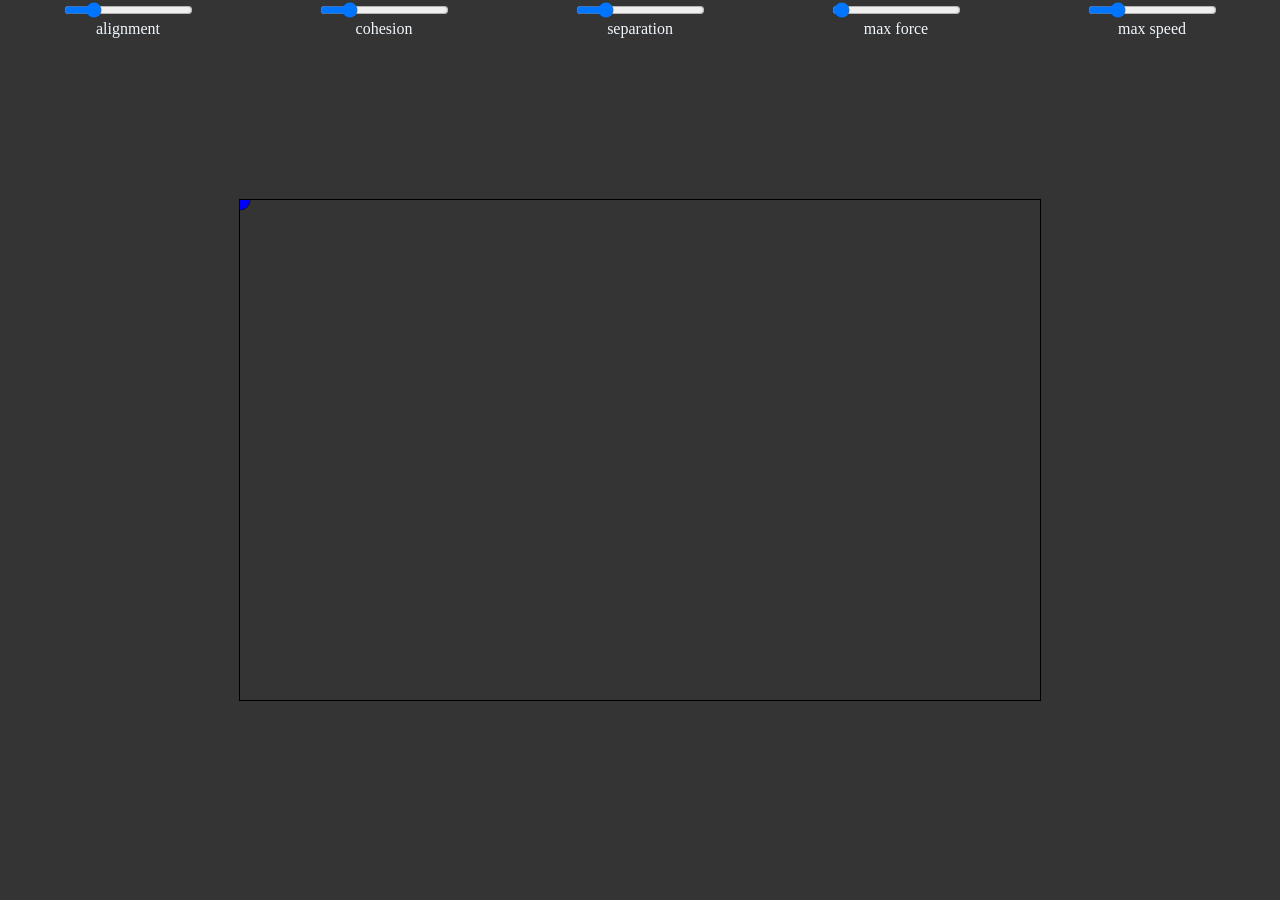
<file: Boids/index.html>
<!DOCTYPE html>
<html lang="fr">
<head>
    <meta charset="UTF-8">
    <meta name="viewport" content="width=device-width, initial-scale=1.0">
    <link rel="stylesheet" href="./style.css">
    <title>Boids</title>
</head>
<body>
    <div>    
        <canvas></canvas>
    </div>
    <div class="slidecontainer">
        <div>
            <input type="range" min="0" max="50" value="10" class="slider" id="alignment">
            <label for="">alignment</label>
        </div>
        <div>
            <input type="range" min="0" max="50" value="10" class="slider" id="cohesion">
            <label for="">cohesion</label>
        </div>
        <div>
            <input type="range" min="0" max="50" value="10" class="slider" id="separation">
            <label for="">separation</label>
        </div>
        <div>
            <input type="range" min="0" max="100" value="2" class="slider" id="force">
            <label for="">max force</label>
        </div>
        <div>
            <input type="range" min="0" max="100" value="20" class="slider" id="speed">
            <label for="">max speed</label>
        </div>
        
    </div>

    <script src="./boid.js" async></script> 
    <!-- <script src="./sketch.js" async></script> -->
</body>
</html>
</file>
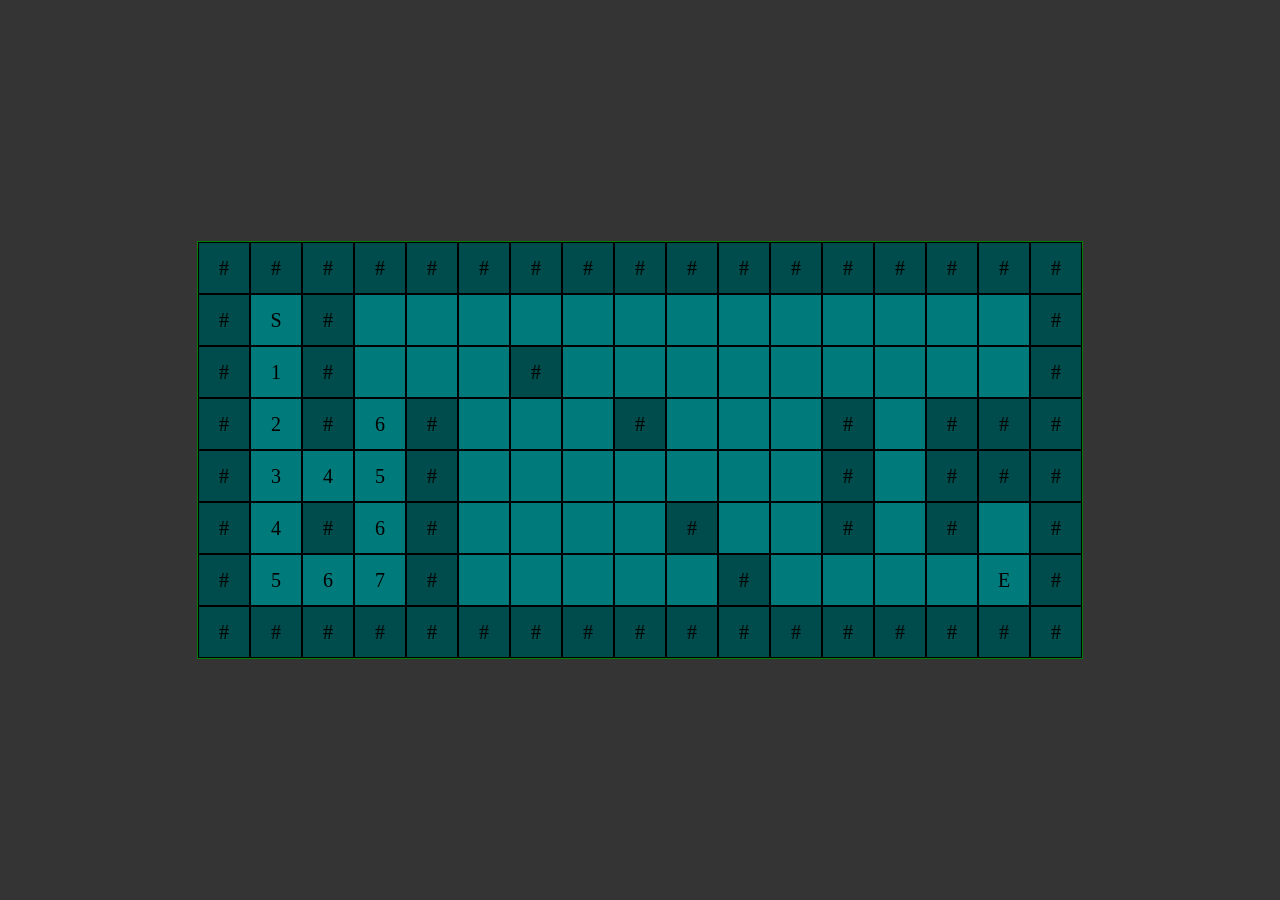
<file: closestPath/index.html>
<!DOCTYPE html>
<html lang="fr">
<head>
    <meta charset="UTF-8">
    <meta http-equiv="X-UA-Compatible" content="IE=edge">
    <meta name="viewport" content="width=device-width, initial-scale=1.0">
    <title>PathFinding</title>

    <style>
        body{
            background: #343434;
        }

        .map{
            min-height: 100px;
            min-width: 100px;
            border: 1px solid green;
            display: inline-block;

            position: absolute;
            top: 50%;
            left: 50%;
            transform: translate(-50%, -50%);
        }

        .row{
            display: flex;
        }

        .case{
            width: 50px;
            height: 50px;
            background-color: rgb(0, 122, 122);
            border: 1px solid black;
            display: flex;
            justify-content: center;
            align-items: center;
            color: black;
            font-size: 20px;
        }
    </style>
</head>
<body>
    
    <script src="./index.js"></script>
</body>
</html>
</file>
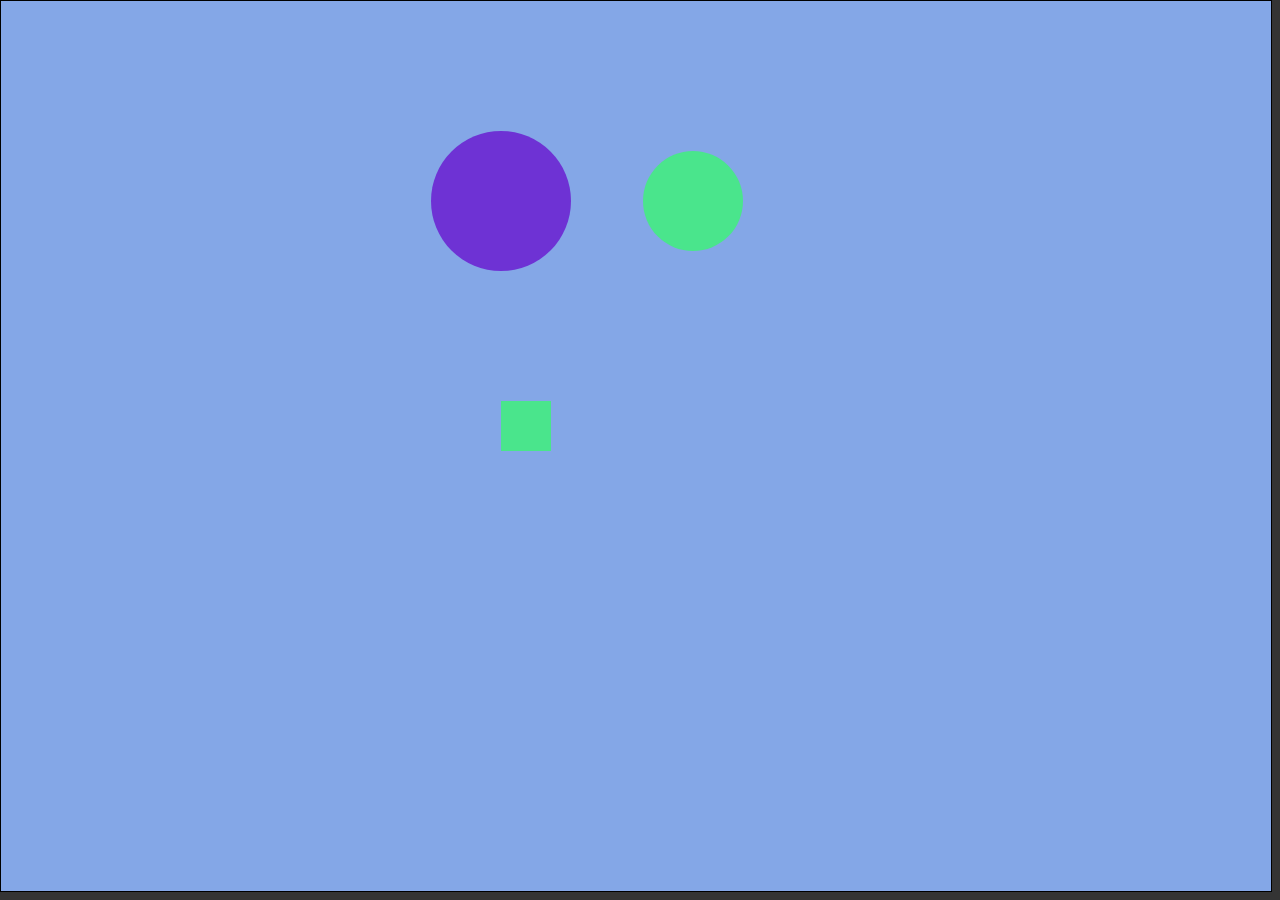
<file: Collision/index.html>
<!DOCTYPE html>
<html lang="fr">
<head>
    <meta charset="UTF-8">
    <meta name="viewport" content="width=device-width, initial-scale=1.0">
    <link rel="stylesheet" href="./style.css">
    <title>Collision</title>
</head>
<body>
    <canvas></canvas>

    <script src="./script.js"></script>
</body>
</html>
</file>
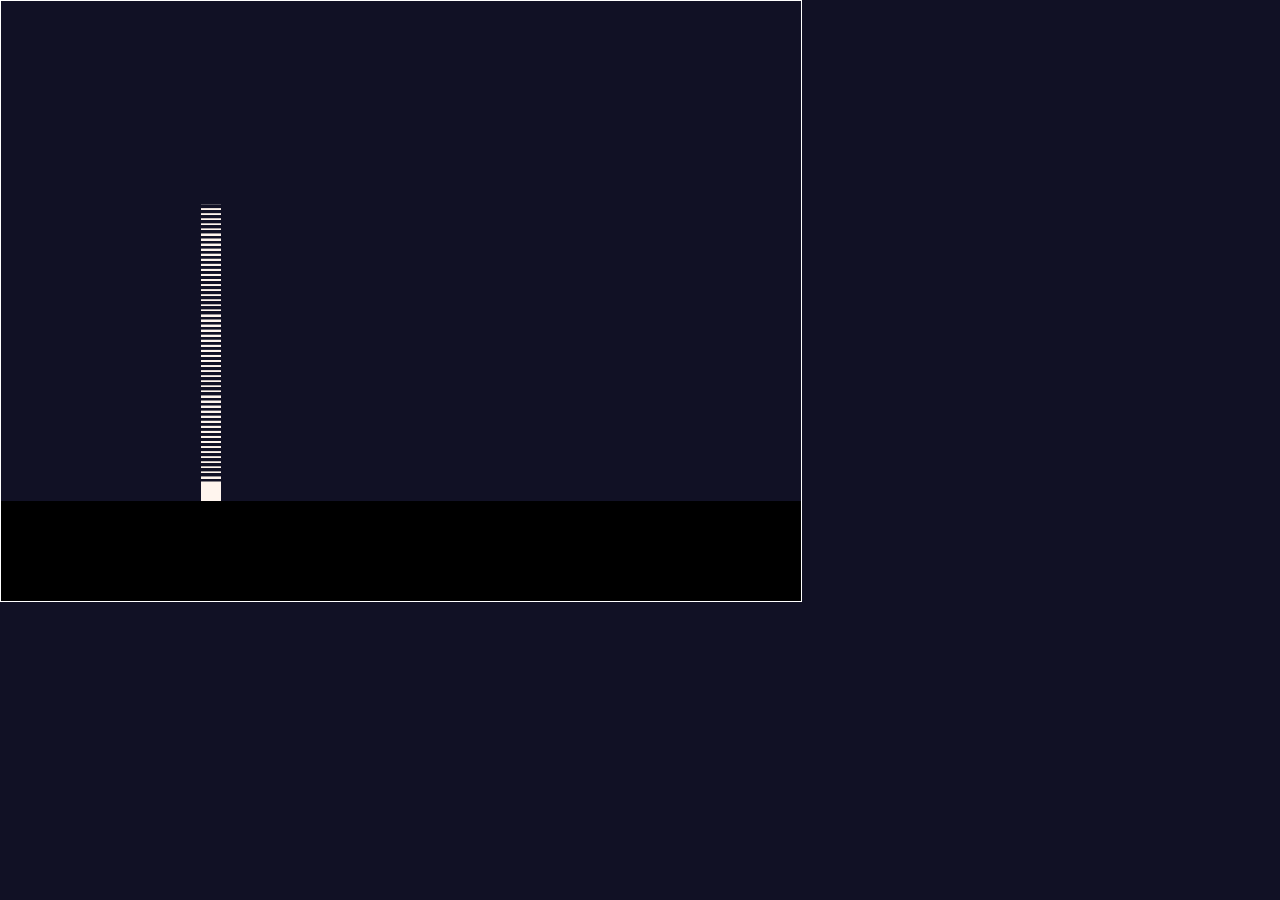
<file: mapGenerationTest/index.html>
<!DOCTYPE html>
<html lang="fr">
<head>
    <meta charset="UTF-8">
    <meta name="viewport" content="width=device-width, initial-scale=1.0">
    <title>Map Generation Test</title>

    <style>
        body{
            margin: 0;
            background-color: rgb(17, 17, 37);
            color: seashell;
            box-sizing: border-box;
        }
        canvas{
            border: 1px solid rgb(255, 255, 255);
        }
    </style>
</head>
<body>
    <canvas></canvas>
    

    <script src="./script.js"></script>
</body>
</html>
</file>
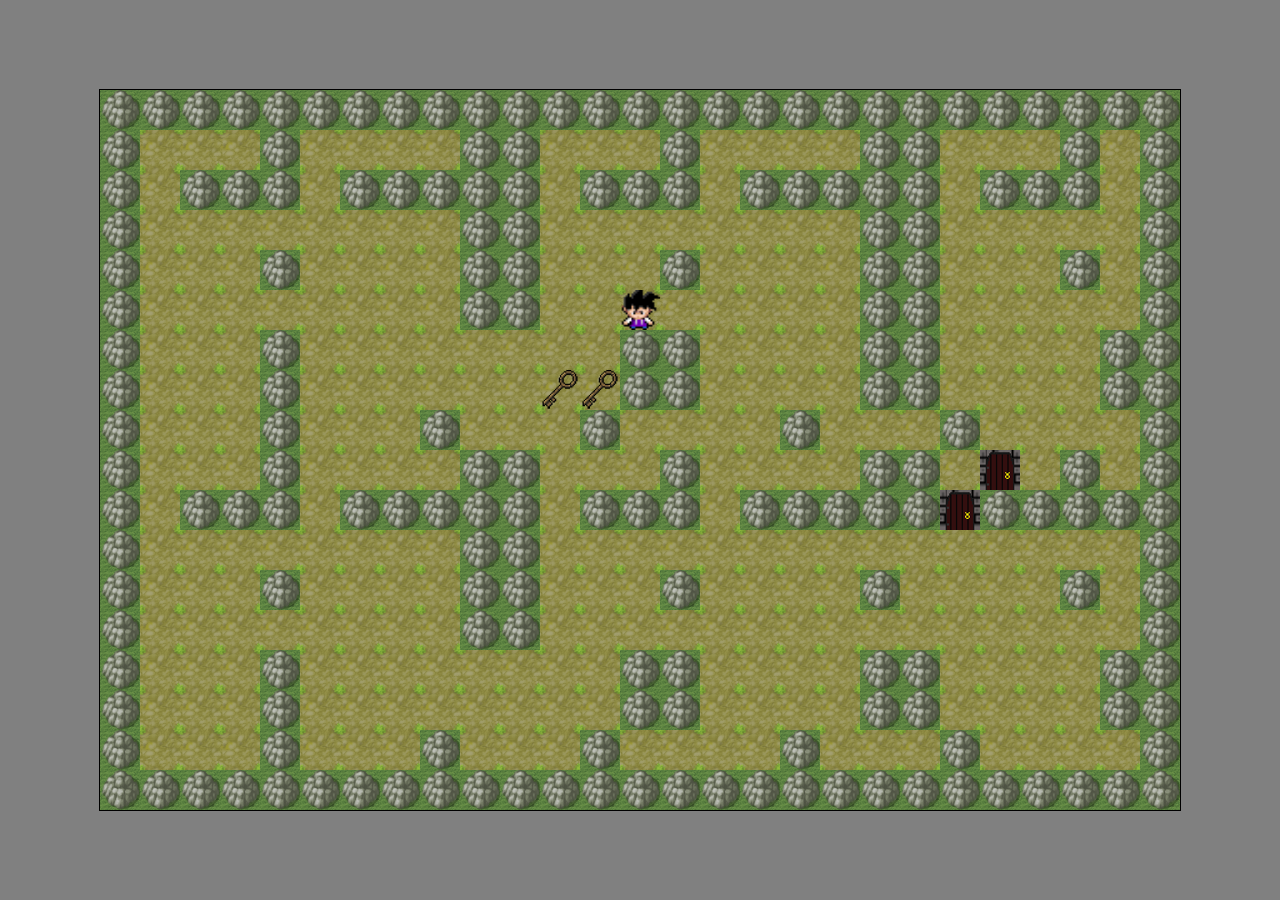
<file: myTileMap/index.html>
<!DOCTYPE html>
<html lang="fr">
<head>
    <meta charset="UTF-8">
    <meta http-equiv="X-UA-Compatible" content="IE=edge">
    <meta name="viewport" content="width=device-width, initial-scale=1.0">
    <link rel="stylesheet" href="style.css">
    <title>Tile map mien</title>
</head>
<body>
    <canvas id="canvas"></canvas>
    <div class="inventory">
        
    </div>
    <script type="module" src="./js/app.js"></script>
</body>
</html>
</file>
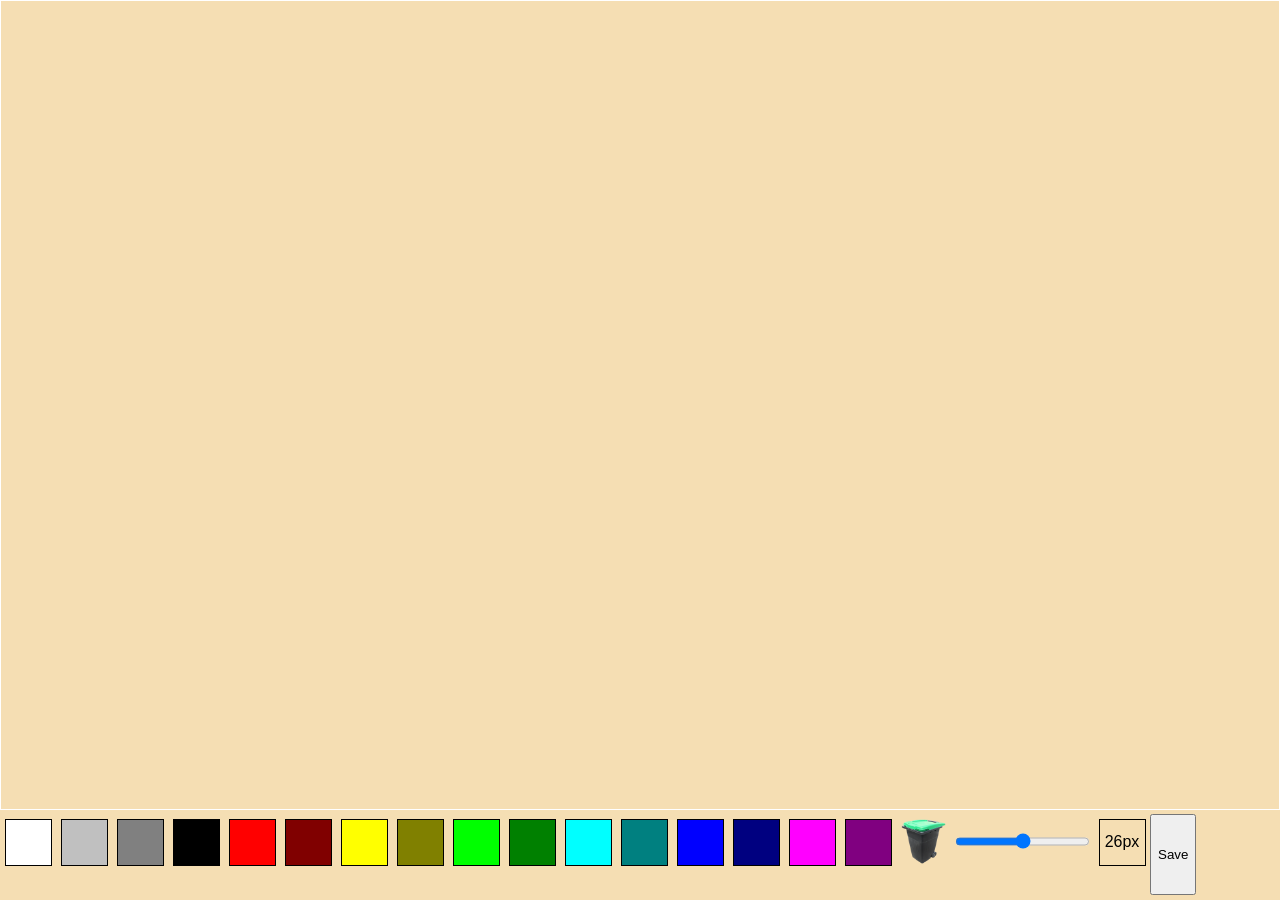
<file: paint/index.html>
<!DOCTYPE html>
<html lang="fr">
<head>
    <meta charset="UTF-8">
    <meta name="viewport" content="width=device-width, initial-scale=1.0">
    <link rel="stylesheet" href="./style.css">
    <title>Paint</title>
    
</head>
<body>
    <canvas></canvas>
        <div id='colorContainer'>
            <div class="colorBox" value="white"></div>
            <div class="colorBox" value="silver"></div>
            <div class="colorBox" value="gray"></div>
            <div class="colorBox" value="black"></div>
            <div class="colorBox" value="red"></div>
            <div class="colorBox" value="maroon"></div>
            <div class="colorBox" value="yellow"></div>
            <div class="colorBox" value="olive"></div>
            <div class="colorBox" value="lime"></div>
            <div class="colorBox" value="green"></div>
            <div class="colorBox" value="aqua"></div>
            <div class="colorBox" value="teal"></div>
            <div class="colorBox" value="blue"></div>
            <div class="colorBox" value="navy"></div>
            <div class="colorBox" value="fuchsia"></div>
            <div class="colorBox" value="purple"></div>
            <img src="./trash.png" alt="Clear">
            <input type="range" name="points" min="1" max="50" id="lineWidth" placeholder="80">
            <div id="lineWidthInfo"></div>
            <button class="save">Save</button>
        </div>

    <script src="./script.js"></script>
</body>
</html>
</file>
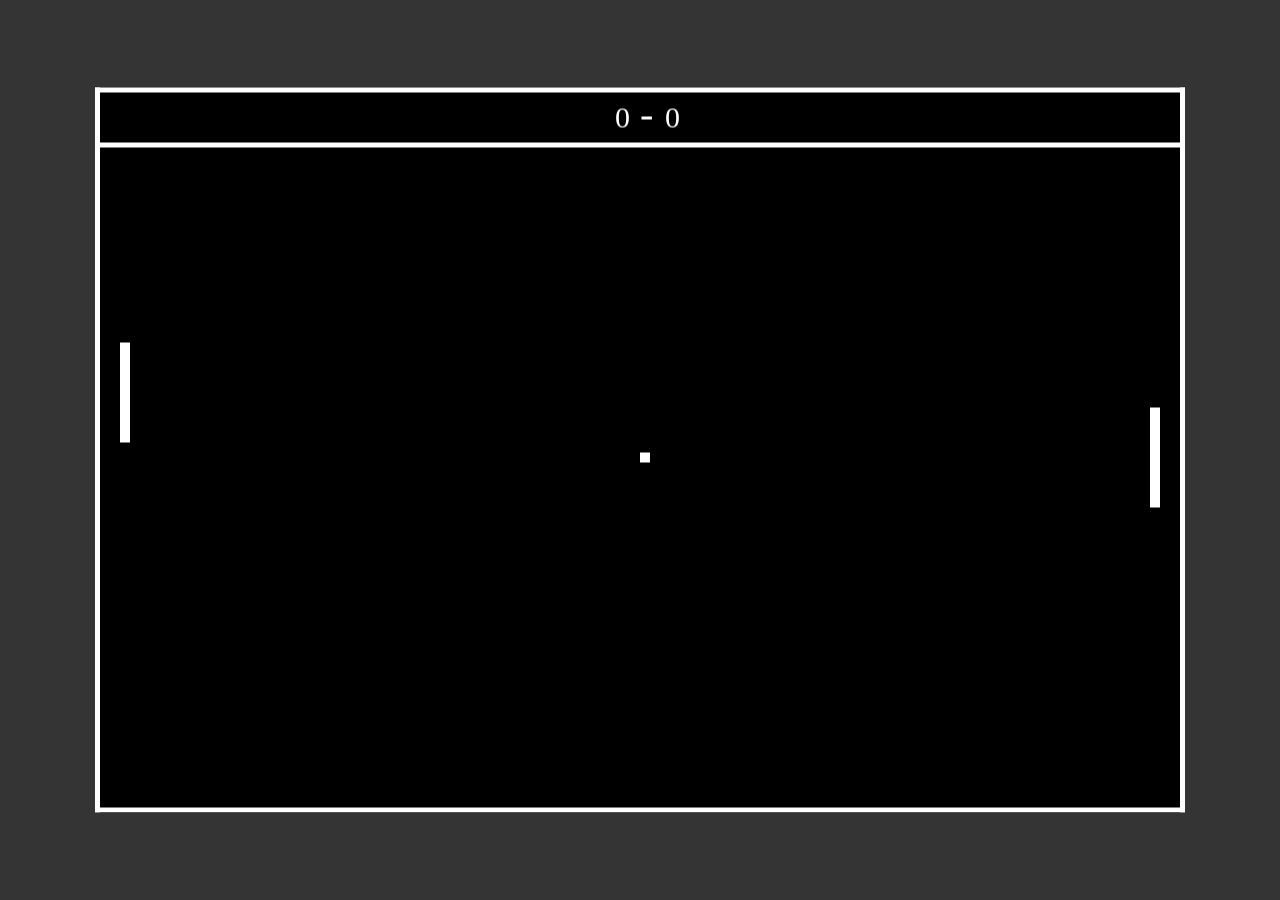
<file: PongTest/index.html>
<!DOCTYPE html>
<html lang="fr">
<head>
    <meta charset="UTF-8">
    <meta name="viewport" content="width=device-width, initial-scale=1.0">
    <link rel="stylesheet" href="./style.css">
    <title>Pong</title>
</head>
<body>
    <canvas></canvas>

    <script src="./script.js"></script>
</body>
</html>
</file>
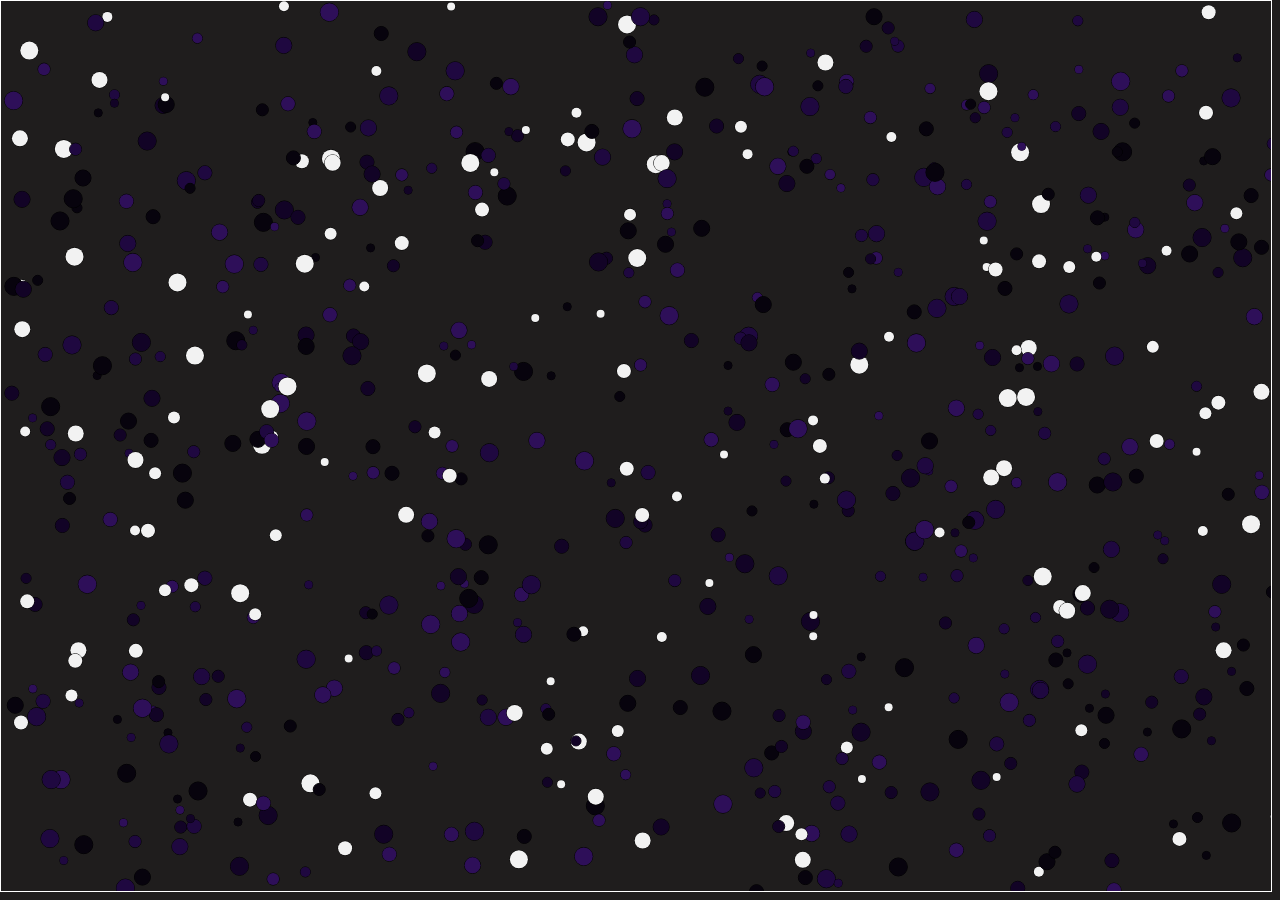
<file: PremierTest/index.html>
<!DOCTYPE html>
<html lang="fr">
<head>
    <meta charset="UTF-8">
    <meta name="viewport" content="width=device-width, initial-scale=1.0">
    <title>Canvas tuto</title>

    <style>
        body{
            background-color: rgb(31, 29, 29);
            color: seashell;
            margin: 0;
            box-sizing: border-box;
        }
        canvas{
            border: 1px solid rgb(255, 255, 255);
        }
    </style>
</head>
<body>
    <canvas></canvas>

    <script src="./script.js"></script>
</body>
</html>
</file>
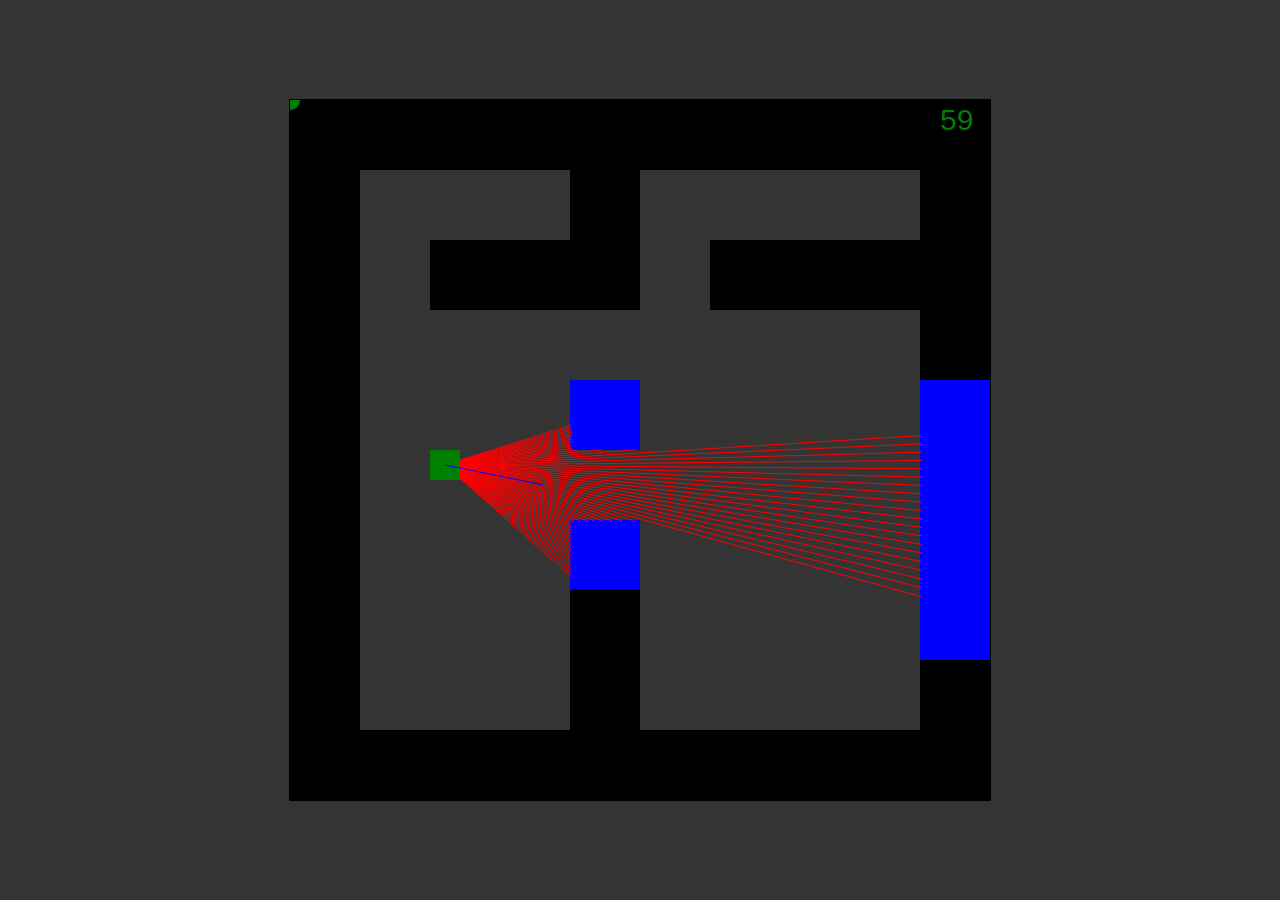
<file: Raycast/index.html>
<!DOCTYPE html>
<html lang="fr">
<head>
    <meta charset="UTF-8">
    <meta name="viewport" content="width=device-width, initial-scale=1.0">

    <meta property="og:type" content="website">
    <meta property="og:url" content="https://all-canvas-projects.herokuapp.com/">
    <meta property="og:title" content="Mood">
    <meta property="og:description" content="Mood est une parodie du jeu Doom (d'ou le nom ta capté)">
    <meta property="og:image" content="https://doc.ubuntu-fr.org/_media/jeux/doom/doom_screenshot001.png?w=300&tok=ab4d58">

    <link rel="stylesheet" href="./style.css">
    <title>Mood (Raycast)</title>
</head>
<body>
    <canvas></canvas>

    <script src="./utils.js" defer></script>
    <script src="./class.js" defer></script>
    <script src="./app.js" defer></script>
</body>
</html>
</file>
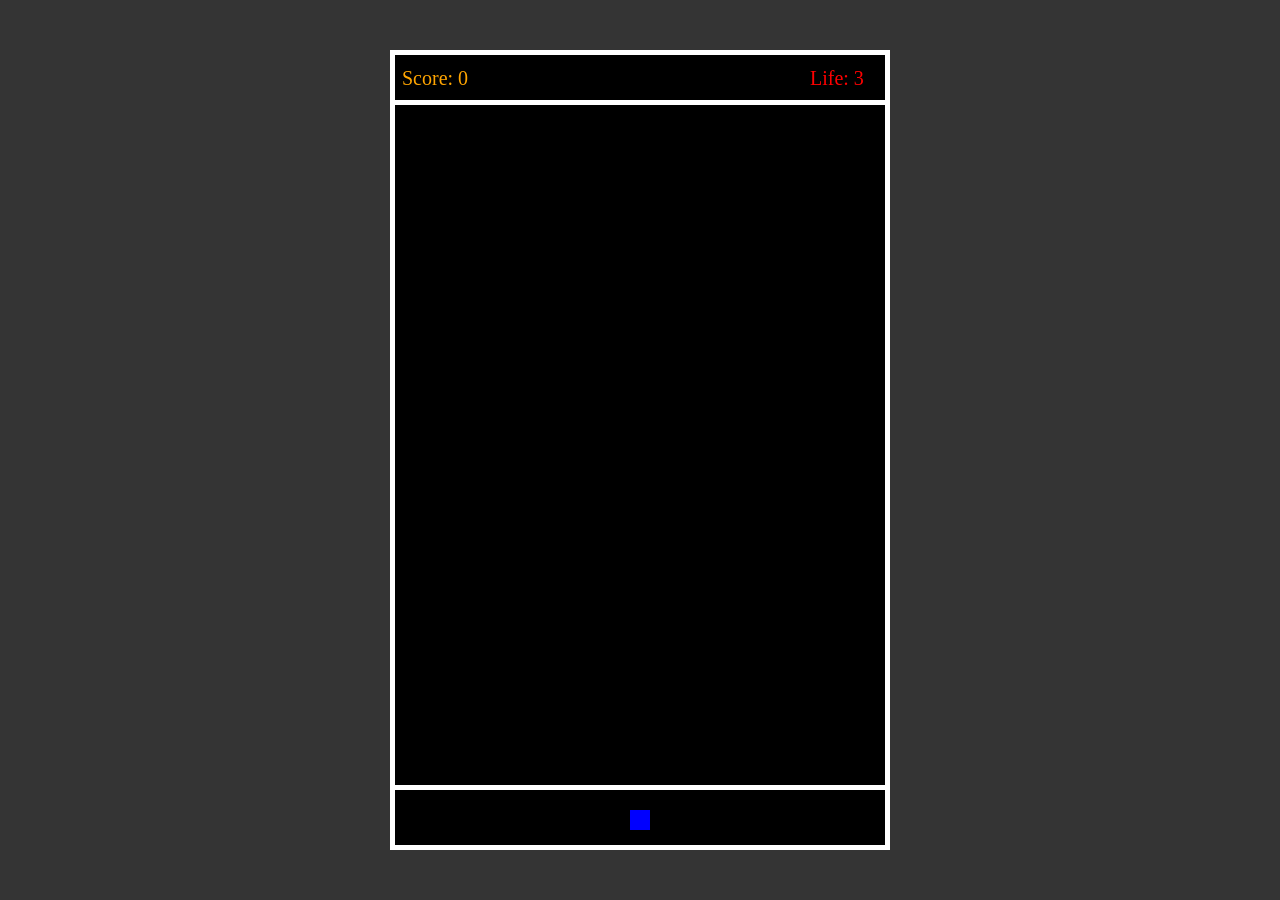
<file: SpaceShooter/index.html>
<!DOCTYPE html>
<html lang="fr">
<head>
    <meta charset="UTF-8">
    <meta name="viewport" content="width=device-width, initial-scale=1.0">
    <link rel="stylesheet" href="./style.css">
    <title>Space Shooter</title>
</head>
<body>
    <canvas></canvas>

    <script src="./script.js"></script>
</body>
</html>
</file>
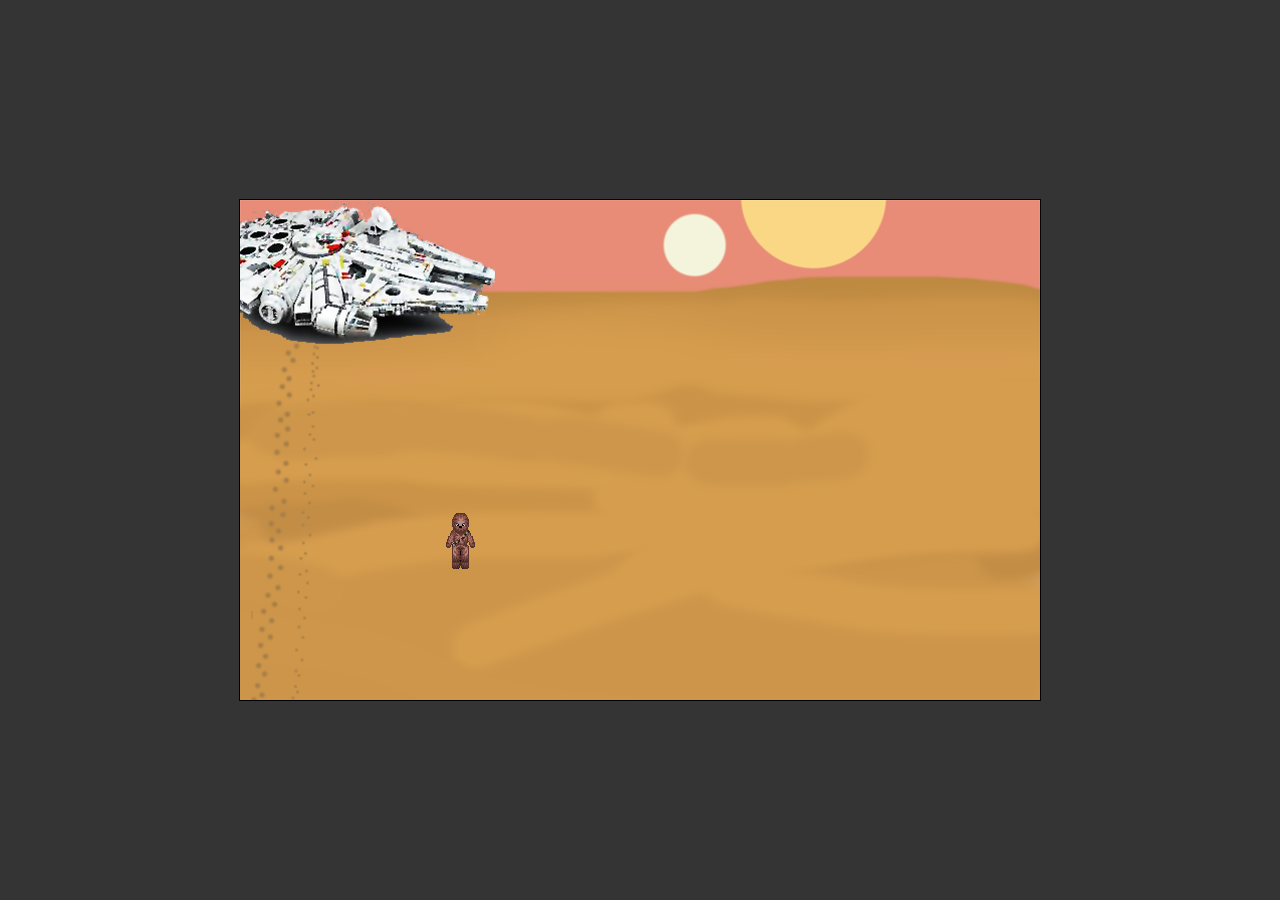
<file: StarWarsGame/index.html>
<!--PATA SI TU LIS CE MSG, T'ES GAY-->
<!DOCTYPE html>
<html lang="fr">
<head>
    <meta charset="UTF-8">
    <meta name="viewport" content="width=device-width, initial-scale=1.0">
    <title>StarWars</title>
    <link rel="stylesheet" href="./style.css">
</head>
<body>
    <canvas id="canvas1"></canvas>

    <script src="./script.js"></script>
</body>
</html>
</file>
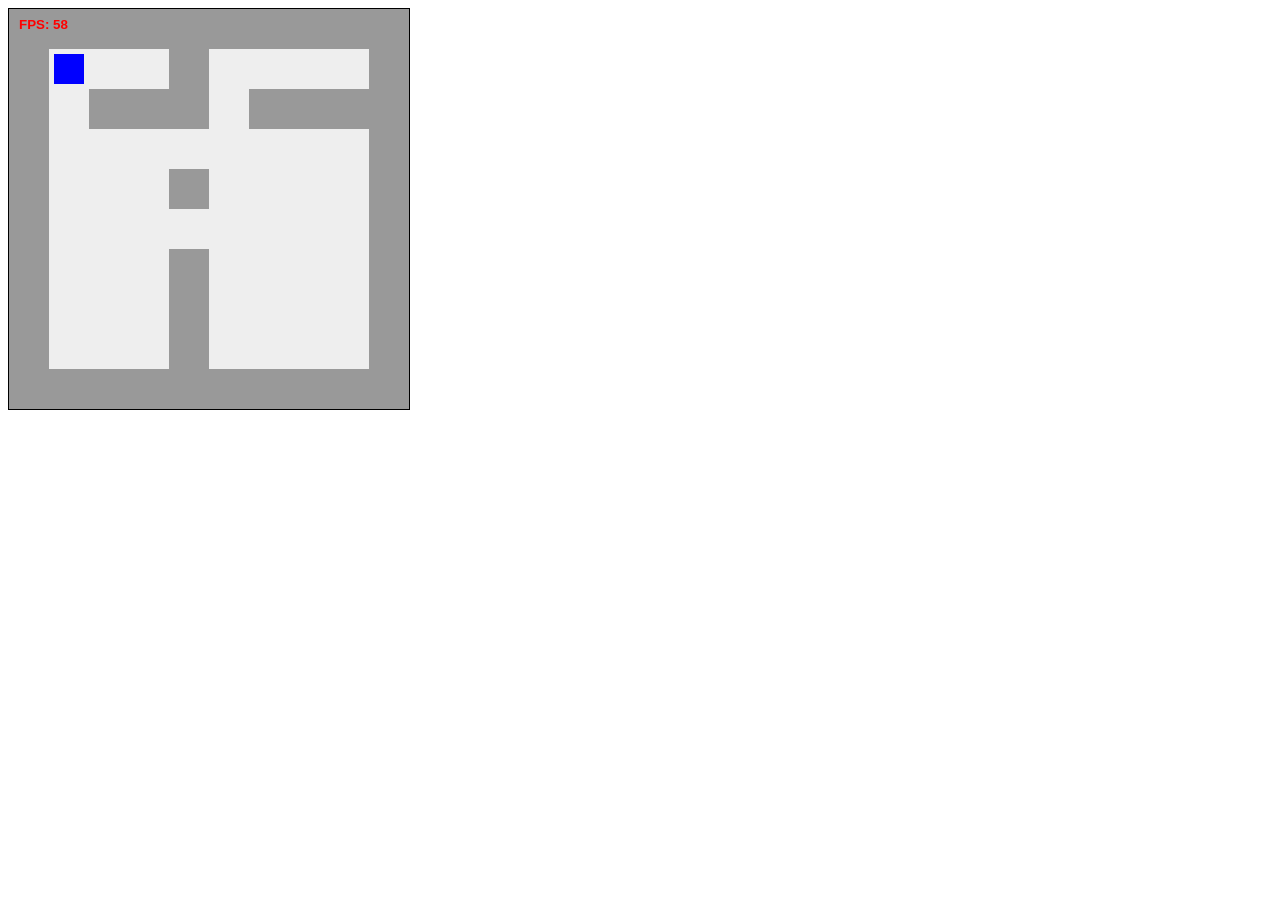
<file: tileMap/index.html>
<!DOCTYPE html>
<html lang="fr">
<head>
    <meta charset="UTF-8">
    <meta http-equiv="X-UA-Compatible" content="IE=edge">
    <meta name="viewport" content="width=device-width, initial-scale=1.0">
    <link rel="stylesheet" href="style.css">
    <title>TileMap</title>
</head>
<body>
    <canvas width="400" height="400"></canvas>

    <script src="app.js"></script>
</body>
</html>
</file>
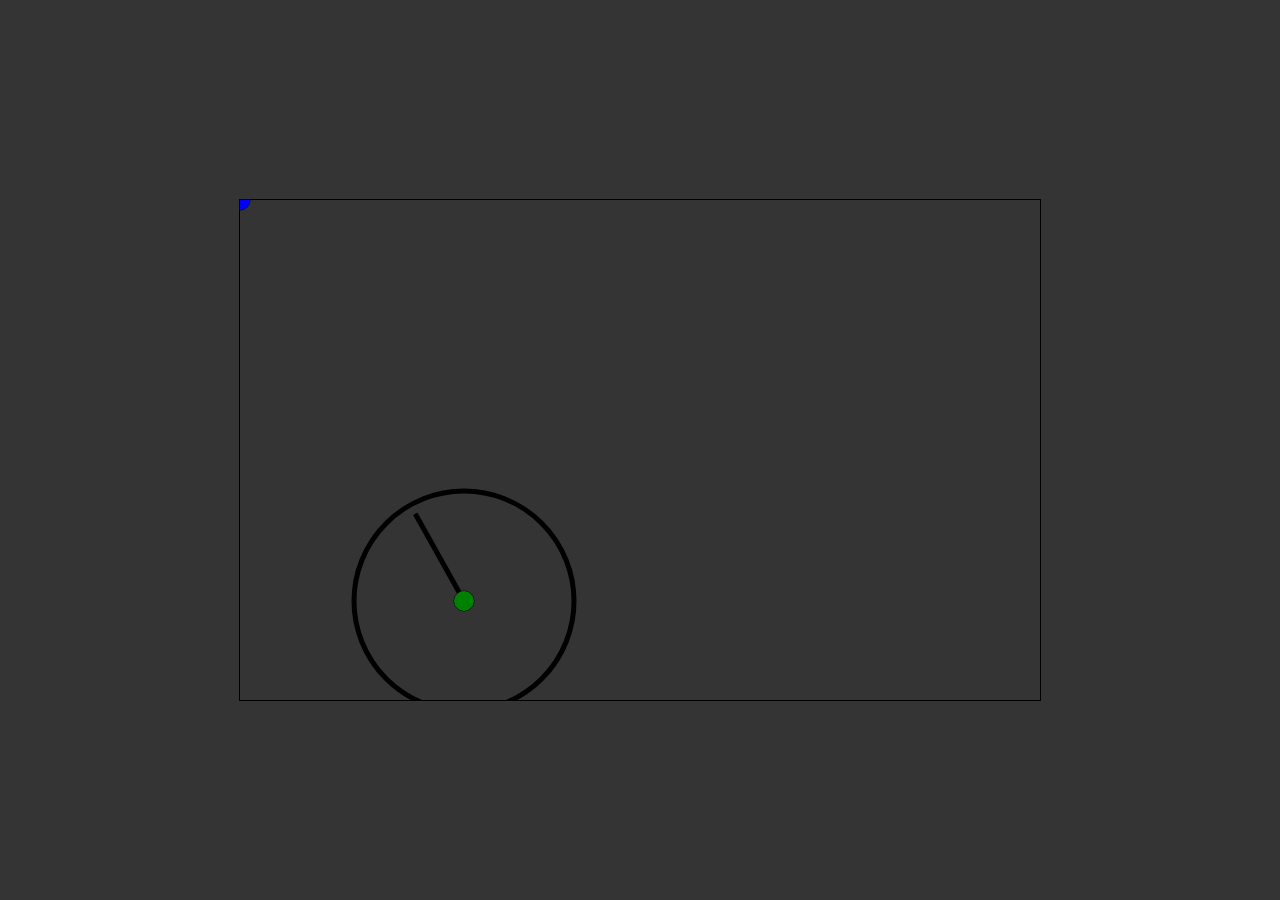
<file: VectorCurse/index.html>
<!DOCTYPE html>
<html lang="fr">
<head>
    <meta charset="UTF-8">
    <meta name="viewport" content="width=device-width, initial-scale=1.0">
    <link rel="stylesheet" href="./style.css">
    <title>Curse</title>
</head>
<body>
    <canvas></canvas>

    <script src="./build/app.js"></script>
</body>
</html>
</file>
<file: Boids/style.css>
body{
    background-color: #343434;
    margin: 0;
    color: aliceblue;
}

canvas{
    width: 800px;
    height: 500px;

    position: absolute;
    top: 50%;
    left: 50%;
    transform: translate(-50%, -50%);

    border: 1px solid black;

    outline: none;
}

.slidecontainer{
    display: flex;
    justify-content: space-around;
}

.slidecontainer > div {
    display: flex;
    flex-direction: column;
    align-items: center;
}
</file>
<file: Collision/style.css>
body{
    background-color: #343434;
    margin: 0;
}

canvas{
    border: 1px solid black;
    position: absolute;
    background-color: rgb(132, 167, 231);
    cursor: none;
}
</file>
<file: myTileMap/style.css>
body{
    background-color: gray;
}

#canvas{
    width: 1080px;
    height: 720px;
    border: 1px solid black;

    position: absolute;
    top: 50%;
    left: 50%;

    transform: translate(-50%, -50%);
}

.inventory{
    width: calc(45px * 5);
    height: calc(45px * 6);
    transform: none;
    background-color: rgb(44, 44, 44);
    visibility: hidden;

    display: flex;
    justify-content: flex-start;
    flex-wrap: wrap;

    position: absolute;
    top: unset;
    left: unset;
    bottom: 20px;
    right: 20px;

    z-index: 200;
}
.inventory-item{
    width: 40px;
    height: 40px;

    background-color: rgba(4, 19, 4, 0.507);

    display: inline-flex;
    justify-content: flex-end;
    align-items: flex-end;

    font-weight: bold;
    color: white;
    font-size: 1rem
}

.show{
    visibility: visible;
}
</file>
<file: paint/style.css>
body{
    background-color: wheat;
    margin: 0;
    box-sizing: border-box;
    font-family: -apple-system, BlinkMacSystemFont, 'Segoe UI', Roboto, Oxygen, Ubuntu, Cantarell, 'Open Sans', 'Helvetica Neue', sans-serif;
}

canvas{
    border: 1px solid white;
    box-sizing: border-box;

    width: 100vw;
    height: 90vh;
    cursor: crosshair;
}

#colorContainer{
    width: 100%;
    height: 9vh;

    display: flex;
    justify-content: flex-start;
    flex-wrap: wrap;
}
#colorContainer img{
    width: 5vh;
    height: 5vh;

    margin: 0.5vh;
}
#colorContainer > div{
    width: 5vh;
    height: 5vh;
    border: 1px solid black;

    margin: 0.5vh;
}
.colorBox:active{
    filter: brightness(50%);
}
#lineWidth{
    width: 15vh;
    height: 5vh;
    
    margin: 0.5vh;

    
}

#lineWidthInfo{
    display: flex;
    justify-content: center;
    align-items: center;
    
}
</file>
<file: PongTest/style.css>
body{
    background-color: #343434;
    margin: 0;
}

canvas{
    border: 5px solid white;
    border-bottom: none;
    position: absolute;
    background-color: black;
    position: absolute;
    top: 50%;
    left: 50%;
    transform: translate(-50%, -50%);

    cursor: none;
}
</file>
<file: Raycast/style.css>
body{
    background-color: #343434;
    margin: 0;
}

canvas{
    width: 700px;
    height: 700px;

    position: absolute;
    top: 50%;
    left: 50%;
    transform: translate(-50%, -50%);

    border: 1px solid black;

    outline: none;
}
</file>
<file: SpaceShooter/style.css>
body{
    background-color: #343434;
    margin: 0;
}

canvas{
    
    background-color: black;
    width: 500px;
    height: 800px;

    position: absolute;
    top: 50%;
    left: 50%;
    transform: translate(-50%, -50%);

    outline: none;
}
</file>
<file: StarWarsGame/style.css>
body{
    background-color: #343434;

}

#canvas1{
    width: 800px;
    height: 500px;
    border: 1px solid black;
    background-color: chocolate;
    position: absolute;
    top: 50%;
    left: 50%;
    transform: translate(-50%, -50%);
}
</file>
<file: tileMap/style.css>
body{
    /* background-color: gray; */
}

canvas{
    border: 1px solid black;
}
</file>
<file: VectorCurse/style.css>
body{
    background-color: #343434;
    margin: 0;
}

canvas{
    width: 800px;
    height: 500px;

    position: absolute;
    top: 50%;
    left: 50%;
    transform: translate(-50%, -50%);

    border: 1px solid black;

    outline: none;
}
</file>
